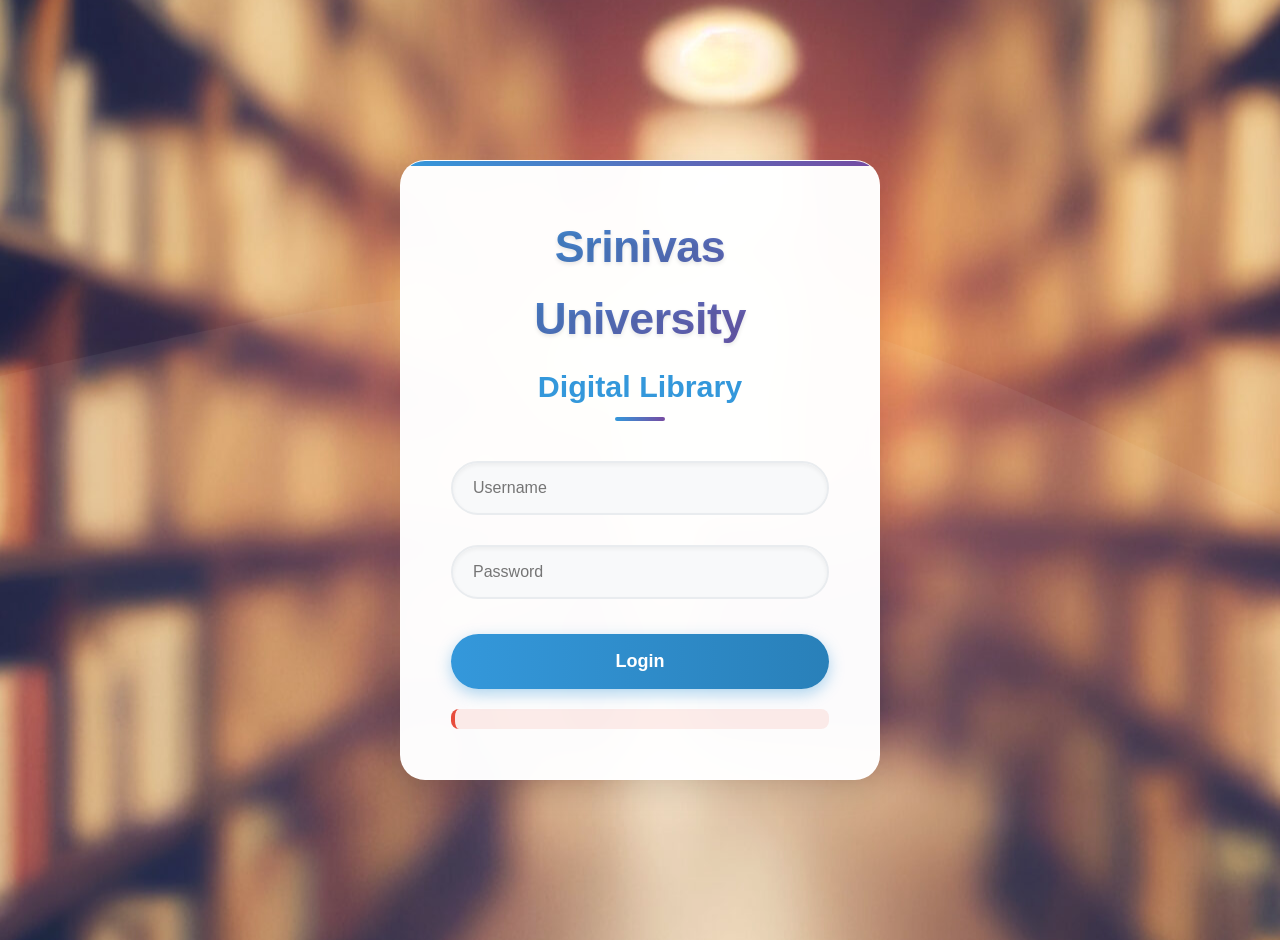
<file: index.html>
<!DOCTYPE html>
<html lang="en">
<head>
  <meta charset="UTF-8" />
  <meta name="viewport" content="width=device-width, initial-scale=1.0" />
  <title>Srinivas University Digital Library</title>
  <link rel="stylesheet" href="https://cdnjs.cloudflare.com/ajax/libs/font-awesome/6.4.0/css/all.min.css">
  <style>
    /* ===== ENHANCED GLOBAL STYLES ===== */
    * {
      margin: 0;
      padding: 0;
      box-sizing: border-box;
      font-family: 'Poppins', 'Segoe UI', Tahoma, Geneva, Verdana, sans-serif;
    }

    :root {
      --primary: #3498db;
      --primary-dark: #2980b9;
      --secondary: #764ba2;
      --accent: #667eea;
      --success: #27ae60;
      --danger: #e74c3c;
      --warning: #f39c12;
      --light: #f8f9fa;
      --dark: #2c3e50;
      --gray: #6c757d;
      --light-gray: #e9ecef;
      --card-shadow: 0 10px 30px rgba(0, 0, 0, 0.1);
      --hover-shadow: 0 15px 35px rgba(0, 0, 0, 0.2);
      --transition: all 0.3s cubic-bezier(0.25, 0.8, 0.25, 1);
    }

    body {
     
      background: url('bg2.jpeg') no-repeat center center fixed;
      color: var(--dark);
      min-height: 100vh;
      display: flex;
      justify-content: center;
      align-items: center;
      padding: 20px;
      line-height: 1.6;
      position: relative;
      overflow-x: hidden;
    }

    body::before {
      content: "";
      position: absolute;
      top: 0;
      left: 0;
      width: 100%;
      height: 100%;
      background: url("data:image/svg+xml,%3Csvg xmlns='http://www.w3.org/2000/svg' viewBox='0 0 1440 320'%3E%3Cpath fill='%23ffffff' fill-opacity='0.05' d='M0,128L48,117.3C96,107,192,85,288,112C384,139,480,213,576,218.7C672,224,768,160,864,138.7C960,117,1056,139,1152,149.3C1248,160,1344,160,1392,160L1440,160L1440,320L1392,320C1344,320,1248,320,1152,320C1056,320,960,320,864,320C768,320,672,320,576,320C480,320,384,320,288,320C192,320,96,320,48,320L0,320Z'%3E%3C/path%3E%3C/svg%3E");
      background-size: cover;
      z-index: -1;
    }

    .section {
      display: none;
      width: 100%;
      max-width: 1200px;
      animation: fadeIn 0.5s ease;
    }

    @keyframes fadeIn {
      from { opacity: 0; transform: translateY(20px); }
      to { opacity: 1; transform: translateY(0); }
    }

    @keyframes pulse {
      0% { transform: scale(1); }
      50% { transform: scale(1.02); }
      100% { transform: scale(1); }
    }

    .section.active {
      display: block;
    }

    .hidden {
      display: none;
    }

    /* ===== ENHANCED LOGIN PAGE ===== */
    #loginPage {
      display: flex;
      justify-content: center;
      align-items: center;
      min-height: 100vh;
    }

    .login-container {
      background: rgba(255, 255, 255, 0.98);
      padding: 50px;
      border-radius: 25px;
      box-shadow: var(--card-shadow);
      width: 100%;
      max-width: 480px;
      text-align: center;
      backdrop-filter: blur(10px);
      border: 1px solid rgba(255, 255, 255, 0.2);
      position: relative;
      overflow: hidden;
    }

    .login-container::before {
      content: "";
      position: absolute;
      top: 0;
      left: 0;
      width: 100%;
      height: 5px;
      background: linear-gradient(to right, var(--primary), var(--secondary));
    }

    .title-block h1 {
      color: var(--dark);
      font-size: 2.8rem;
      margin-bottom: 8px;
      font-weight: 800;
      letter-spacing: -0.5px;
      background: linear-gradient(135deg, var(--primary) 0%, var(--secondary) 100%);
      -webkit-background-clip: text;
      -webkit-text-fill-color: transparent;
      text-shadow: 0 2px 4px rgba(0, 0, 0, 0.1);
    }

    .title-block h2 {
      color: var(--primary);
      font-size: 1.9rem;
      margin-bottom: 35px;
      font-weight: 600;
      position: relative;
      display: inline-block;
    }

    .title-block h2::after {
      content: '';
      position: absolute;
      bottom: -10px;
      left: 50%;
      transform: translateX(-50%);
      width: 50px;
      height: 4px;
      background: linear-gradient(to right, var(--primary), var(--secondary));
      border-radius: 2px;
    }

    #loginForm input {
      width: 100%;
      padding: 16px 20px;
      margin: 15px 0;
      border: 2px solid var(--light-gray);
      border-radius: 50px;
      font-size: 16px;
      transition: var(--transition);
      background: var(--light);
      box-shadow: inset 0 2px 4px rgba(0, 0, 0, 0.05);
    }

    #loginForm input:focus {
      border-color: var(--primary);
      box-shadow: 0 0 15px rgba(52, 152, 219, 0.3), inset 0 2px 4px rgba(0, 0, 0, 0.05);
      outline: none;
      background: white;
    }

    #loginForm button {
      background: linear-gradient(to right, var(--primary), var(--primary-dark));
      color: white;
      border: none;
      padding: 17px;
      border-radius: 50px;
      width: 100%;
      font-size: 18px;
      font-weight: 600;
      margin-top: 20px;
      cursor: pointer;
      transition: var(--transition);
      box-shadow: 0 5px 15px rgba(52, 152, 219, 0.4);
      position: relative;
      overflow: hidden;
    }

    #loginForm button::before {
      content: '';
      position: absolute;
      top: 0;
      left: -100%;
      width: 100%;
      height: 100%;
      background: linear-gradient(90deg, transparent, rgba(255, 255, 255, 0.2), transparent);
      transition: 0.5s;
    }

    #loginForm button:hover::before {
      left: 100%;
    }

    #loginForm button:hover {
      transform: translateY(-3px);
      box-shadow: 0 8px 25px rgba(52, 152, 219, 0.5);
    }

    #loginMessage {
      margin-top: 20px;
      color: var(--danger);
      font-weight: 500;
      padding: 10px;
      border-radius: 8px;
      background: rgba(231, 76, 60, 0.1);
      border-left: 4px solid var(--danger);
    }

    /* ===== ENHANCED DASHBOARD & CONTAINERS ===== */
    .dashboard-container {
      background: rgba(255, 255, 255, 0.98);
      padding: 45px;
      border-radius: 25px;
      box-shadow: var(--card-shadow);
      width: 100%;
      max-width: 850px;
      margin: 0 auto;
      backdrop-filter: blur(10px);
      border: 1px solid rgba(255, 255, 255, 0.2);
      position: relative;
      overflow: hidden;
    }

    .dashboard-container::before {
      content: "";
      position: absolute;
      top: 0;
      left: 0;
      width: 100%;
      height: 5px;
      background: linear-gradient(to right, var(--primary), var(--secondary));
    }

    .dashboard-container h2 {
      color: var(--dark);
      text-align: center;
      margin-bottom: 35px;
      font-size: 2.4rem;
      font-weight: 700;
      position: relative;
      padding-bottom: 15px;
    }

    .dashboard-container h2::after {
      content: '';
      position: absolute;
      bottom: 0;
      left: 50%;
      transform: translateX(-50%);
      width: 80px;
      height: 5px;
      background: linear-gradient(to right, var(--primary), var(--secondary));
      border-radius: 3px;
    }

    .dashboard-container button {
      display: block;
      width: 100%;
      padding: 18px;
      margin: 15px 0;
      border: none;
      border-radius: 12px;
      font-size: 18px;
      font-weight: 600;
      cursor: pointer;
      transition: var(--transition);
      text-align: left;
      padding-left: 25px;
      position: relative;
      overflow: hidden;
    }

    .dashboard-container button i {
      margin-right: 15px;
      width: 24px;
      transition: transform 0.3s ease;
    }

    .dashboard-container button:not(.back-button):hover i {
      transform: scale(1.2);
    }

    .dashboard-container button:not(.back-button) {
      background: linear-gradient(to right, var(--primary), var(--primary-dark));
      color: white;
      box-shadow: 0 5px 15px rgba(52, 152, 219, 0.3);
    }

    .dashboard-container button:not(.back-button):hover {
      transform: translateY(-5px);
      box-shadow: 0 10px 25px rgba(52, 152, 219, 0.4);
    }

    .back-button {
      background: linear-gradient(to right, var(--danger), #c0392b) !important;
      color: white;
      margin-top: 35px !important;
      box-shadow: 0 5px 15px rgba(231, 76, 60, 0.3);
      text-align: center;
    }

    .back-button:hover {
      transform: translateY(-5px);
      box-shadow: 0 10px 25px rgba(231, 76, 60, 0.4);
    }

    /* ===== ENHANCED RULES SECTION ===== */
    #rulesSection ul {
      list-style-type: none;
      margin: 30px 0;
    }

    #rulesSection li {
      padding: 15px 25px;
      margin: 12px 0;
      background: var(--light);
      border-radius: 10px;
      border-left: 5px solid var(--primary);
      font-size: 17px;
      display: flex;
      align-items: center;
      transition: var(--transition);
      box-shadow: 0 3px 10px rgba(0, 0, 0, 0.05);
    }

    #rulesSection li:hover {
      transform: translateX(5px);
      box-shadow: 0 5px 15px rgba(0, 0, 0, 0.1);
    }

    #rulesSection li::before {
      content: '•';
      color: var(--primary);
      font-weight: bold;
      font-size: 20px;
      margin-right: 15px;
    }

    /* ===== ENHANCED DEPARTMENT & BRANCH SECTIONS ===== */
    #branchList {
      display: grid;
      grid-template-columns: repeat(auto-fill, minmax(270px, 1fr));
      gap: 20px;
      margin: 25px 0;
    }

    #branchList button {
      text-align: center;
      padding: 18px;
      border-radius: 12px;
      transition: var(--transition);
    }

    /* ===== ENHANCED BOOK MANAGER ===== */
    #addBookForm {
      display: grid;
      grid-template-columns: 1fr 1fr;
      gap: 20px;
      margin: 25px 0;
    }

    #addBookForm select,
    #addBookForm input {
      padding: 16px;
      border: 2px solid var(--light-gray);
      border-radius: 10px;
      font-size: 16px;
      transition: var(--transition);
      background: var(--light);
      box-shadow: inset 0 2px 4px rgba(0, 0, 0, 0.05);
    }

    #addBookForm select:focus,
    #addBookForm input:focus {
      border-color: var(--primary);
      box-shadow: 0 0 15px rgba(52, 152, 219, 0.3), inset 0 2px 4px rgba(0, 0, 0, 0.05);
      outline: none;
      background: white;
    }

    #addBookForm button {
      grid-column: span 2;
      background: linear-gradient(to right, var(--success), #219653);
      color: white;
      border: none;
      padding: 17px;
      border-radius: 10px;
      font-size: 18px;
      font-weight: 600;
      cursor: pointer;
      transition: var(--transition);
      box-shadow: 0 5px 15px rgba(39, 174, 96, 0.3);
    }

    #addBookForm button:hover {
      transform: translateY(-5px);
      box-shadow: 0 10px 25px rgba(39, 174, 96, 0.4);
    }

    /* ===== ENHANCED STUDENT SECTION ===== */
    #addStudentForm {
      display: grid;
      grid-template-columns: 1fr 1fr;
      gap: 20px;
      margin: 25px 0;
    }

    #addStudentForm input {
      padding: 16px;
      border: 2px solid var(--light-gray);
      border-radius: 10px;
      font-size: 16px;
      transition: var(--transition);
      background: var(--light);
      box-shadow: inset 0 2px 4px rgba(0, 0, 0, 0.05);
    }

    #addStudentForm input:focus {
      border-color: var(--primary);
      box-shadow: 0 0 15px rgba(52, 152, 219, 0.3), inset 0 2px 4px rgba(0, 0, 0, 0.05);
      outline: none;
      background: white;
    }

    #addStudentForm button {
      padding: 16px;
      border: none;
      border-radius: 10px;
      font-size: 17px;
      font-weight: 600;
      cursor: pointer;
      transition: var(--transition);
    }

    #addStudentForm button[type="submit"] {
      background: linear-gradient(to right, var(--success), #219653);
      color: white;
      box-shadow: 0 5px 15px rgba(39, 174, 96, 0.3);
    }

    #addStudentForm button[type="button"] {
      background: linear-gradient(to right, var(--primary), var(--primary-dark));
      color: white;
      box-shadow: 0 5px 15px rgba(52, 152, 219, 0.3);
    }

    #addStudentForm button:hover {
      transform: translateY(-5px);
      box-shadow: 0 10px 25px rgba(0, 0, 0, 0.2);
    }

    /* ===== ENHANCED EXCEL-STYLE BOOKS TABLE ===== */
    #bookList {
      width: 100%;
      max-width: 1100px;
      margin: 25px auto;
      overflow-x: auto;
      background: rgba(255, 255, 255, 0.98);
      border-radius: 15px;
      box-shadow: var(--card-shadow);
      padding: 25px;
      backdrop-filter: blur(10px);
      border: 1px solid rgba(255, 255, 255, 0.2);
    }

    #bookList table {
      width: 100%;
      border-collapse: separate;
      border-spacing: 0;
      font-family: 'Roboto', sans-serif;
      font-size: 16px;
      background: white;
      border-radius: 15px;
      overflow: hidden;
      box-shadow: 0 5px 15px rgba(0, 0, 0, 0.05);
    }

    #bookList th {
      background: linear-gradient(135deg, var(--primary), var(--primary-dark));
      color: rgb(10, 5, 5);
      font-weight: bold;
      padding: 18px;
      text-align: center;
      font-size: 17px;
      letter-spacing: 0.5px;
      position: sticky;
      top: 0;
    }

    #bookList td {
      padding: 16px;
      text-align: center;
      border-bottom: 1px solid var(--light-gray);
      color: var(--dark);
      transition: var(--transition);
    }

    #bookList tr:nth-child(even) {
      background: #f8faff;
    }

    #bookList tr:hover td {
      background: #e6f7ff;
      transform: scale(1.01);
      box-shadow: 0 0 15px rgba(52, 152, 219, 0.1);
    }

    /* Images inside table */
    #bookList img {
      width: 85px;
      height: 110px;
      object-fit: cover;
      border-radius: 8px;
      border: 1px solid #ccc;
      transition: var(--transition);
      box-shadow: 0 4px 10px rgba(0, 0, 0, 0.1);
    }

    #bookList img:hover {
      transform: scale(1.15);
      box-shadow: 0 8px 20px rgba(0, 0, 0, 0.2);
    }

    /* Delete button */
    #bookList button {
      padding: 10px 18px;
      font-size: 14px;
      border: none;
      border-radius: 8px;
      background: linear-gradient(to right, var(--danger), #c0392b);
      color: white;
      cursor: pointer;
      transition: var(--transition);
      box-shadow: 0 4px 10px rgba(231, 76, 60, 0.3);
    }

    #bookList button:hover {
      transform: translateY(-3px);
      box-shadow: 0 8px 15px rgba(231, 76, 60, 0.4);
    }

    /* Table header rounded corners */
    #bookList table tr:first-child th:first-child {
      border-top-left-radius: 15px;
    }
    
    #bookList table tr:first-child th:last-child {
      border-top-right-radius: 15px;
    }
    
    #bookList table tr:last-child td:first-child {
      border-bottom-left-radius: 15px;
    }
    
    #bookList table tr:last-child td:last-child {
      border-bottom-right-radius: 15px;
    }

    /* Responsive adjustments */
    @media (max-width: 992px) {
      .login-container,
      .dashboard-container {
        padding: 35px;
      }
      
      .title-block h1 {
        font-size: 2.4rem;
      }
      
      .title-block h2 {
        font-size: 1.7rem;
      }
    }

    @media (max-width: 768px) {
      body {
        padding: 15px;
      }
      
      .login-container,
      .dashboard-container {
        padding: 25px;
        border-radius: 20px;
      }
      
      .dashboard-container h2 {
        font-size: 2rem;
      }
      
      #addBookForm,
      #addStudentForm {
        grid-template-columns: 1fr;
        gap: 15px;
      }
      
      #addBookForm button,
      #addStudentForm button {
        grid-column: span 1;
      }
      
      #bookList {
        padding: 15px;
      }
      
      #bookList table {
        font-size: 14px;
      }
      
      #bookList th,
      #bookList td {
        padding: 12px;
      }
      
      #branchList {
        grid-template-columns: 1fr;
      }
    }

    @media (max-width: 480px) {
      .login-container,
      .dashboard-container {
        padding: 20px;
      }
      
      .title-block h1 {
        font-size: 2rem;
      }
      
      .title-block h2 {
        font-size: 1.5rem;
      }
      
      #loginForm input,
      #loginForm button,
      .dashboard-container button {
        padding: 14px;
      }
      
      #rulesSection li {
        padding: 12px 18px;
        font-size: 15px;
      }
    }

    /* Custom scrollbar */
    ::-webkit-scrollbar {
      width: 8px;
      height: 8px;
    }

    ::-webkit-scrollbar-track {
      background: #f1f1f1;
      border-radius: 10px;
    }

    ::-webkit-scrollbar-thumb {
      background: var(--primary);
      border-radius: 10px;
    }

    ::-webkit-scrollbar-thumb:hover {
      background: var(--primary-dark);
    }

    /* Floating notification */
    .notification {
      position: fixed;
      top: 20px;
      right: 20px;
      padding: 15px 25px;
      border-radius: 8px;
      background: var(--success);
      color: white;
      box-shadow: var(--card-shadow);
      z-index: 1000;
      transform: translateX(100%);
      opacity: 0;
      transition: all 0.3s ease;
    }

    .notification.show {
      transform: translateX(0);
      opacity: 1;
    }

    .notification.error {
      background: var(--danger);
    }

    /* Loading animation */
    .loading {
      display: inline-block;
      width: 20px;
      height: 20px;
      border: 3px solid rgba(255,255,255,.3);
      border-radius: 50%;
      border-top-color: #fff;
      animation: spin 1s ease-in-out infinite;
    }

    @keyframes spin {
      to { transform: rotate(360deg); }
    }
  </style>
</head>
<body>

  <!-- 🔐 Login Page -->
  <section id="loginPage" class="section active">
    <div class="login-container">
      <div class="title-block">
        <h1>Srinivas University</h1>
        <h2>Digital Library</h2>
      </div>

      <form id="loginForm">
        <input type="text" id="username" placeholder="Username" required />
        <input type="password" id="password" placeholder="Password" required />
        <button type="submit">Login</button>
      </form>
      <p id="loginMessage"></p>
    </div>
  </section>

  <!-- 📚 Dashboard Page -->
  <section id="dashboardPage" class="section hidden">
    <div class="dashboard-container">
      <h2>Welcome to the Library Dashboard</h2>
      <button onclick="goToSection('rulesSection')"><i class="fas fa-scroll"></i> Rules & Regulations</button>
      <button onclick="goToSection('departmentSection')"><i class="fas fa-building"></i> Departments</button>
      <button onclick="goToSection('bookManagerSection')"><i class="fas fa-book"></i> Book Manager</button>
      <button onclick="goToSection('studentSection')"><i class="fas fa-user-graduate"></i> Student Data</button>
      <button class="back-button" onclick="logout()"><i class="fas fa-sign-out-alt"></i> Logout</button>
    </div>
  </section>

  <!-- 📜 Rules Section -->
  <section id="rulesSection" class="section hidden">
    <div class="dashboard-container">
      <h2>Library Rules & Regulations</h2>
      <ul>
        <li>Max 3 books per student</li>
        <li>Borrowing period: 14 days</li>
        <li>Late return fine: ₹5/day</li>
        <li>Lost book penalty: Full book cost</li>
        <li>Reference books: In-library use only</li>
        <li>Library Timings: 9:00 AM – 6:00 PM (Mon–Sat)</li>
        <li>Faculty: Dr. Asha, Mr. Ramesh, Ms. Priya</li>
      </ul>
      <button class="back-button" onclick="goToSection('dashboardPage')"><i class="fas fa-arrow-left"></i> Back</button>
    </div>
  </section>

  <!-- 🏛 Departments -->
  <section id="departmentSection" class="section hidden">
    <div class="dashboard-container">
      <h2>Select Department</h2>
      <button onclick="selectDepartment('Engineering')"><i class="fas fa-cogs"></i> Engineering</button>
      <button onclick="selectDepartment('Medical')"><i class="fas fa-heartbeat"></i> Medical</button>
      <button class="back-button" onclick="goToSection('dashboardPage')"><i class="fas fa-arrow-left"></i> Back</button>
    </div>
  </section>

  <!-- 🧪 Branches -->
  <section id="branchSection" class="section hidden">
    <div class="dashboard-container">
      <h2 id="branchTitle">Branches</h2>
      <div id="branchList"></div>
      <button class="back-button" onclick="goToSection('departmentSection')"><i class="fas fa-arrow-left"></i> Back</button>
    </div>
  </section>

  <!-- 📚 Books -->
  <section id="bookSection" class="section hidden">
    <div class="dashboard-container">
      <h2>Books in Branch</h2>
      <div id="bookList" class="book-grid"></div>
      <button class="back-button" onclick="goToSection('branchSection')"><i class="fas fa-arrow-left"></i> Back</button>
    </div>
  </section>

  <!-- 📚 Book Manager -->
  <section id="bookManagerSection" class="section hidden">
    <div class="dashboard-container">
      <h2>Manage Books</h2>
      <form id="addBookForm" enctype="multipart/form-data" method="POST">
        <select id="bookDepartment" name="department" required>
          <option value="">Select Department</option>
          <option value="Engineering">Engineering</option>
          <option value="Medical">Medical</option>
        </select>

        <select id="bookBranch" name="branch" required>
          <option value="">Select Branch</option>
        </select>

        <input type="text" id="bookTitle" name="title" placeholder="Book Title" required />
        <input type="text" id="bookAuthor" name="author" placeholder="Author Name" required />
        <input type="text" id="bookCupboard" name="cupboard" placeholder="Cupboard Number" required />
        <input type="file" id="bookImage" name="image" accept="image/*" />
        <button type="submit">Add Book</button>
      </form>
      <div id="bookManagerList" class="book-grid"></div>
      <button class="back-button" onclick="goToSection('dashboardPage')"><i class="fas fa-arrow-left"></i> Back</button>
    </div>
  </section>

  <!-- 👨‍🎓 Student Data -->
  <section id="studentSection" class="section hidden">
    <div class="dashboard-container">
      <h2>Student Issue / Return</h2>
      <form id="addStudentForm">
        <input type="text" id="studentId" placeholder="Student ID" required />
        <input type="text" id="studentName" placeholder="Student Name" required />
        <input type="text" id="issuedBook" placeholder="Book Title" required />
        <input type="datetime-local" id="issueDate" required />
        <input type="datetime-local" id="returnDate" required />
        <button type="submit">Add Record</button>
        <button type="button" onclick="window.location.href='student_records.html'">View Records</button>
      </form>
      <button class="back-button" onclick="goToSection('dashboardPage')"><i class="fas fa-arrow-left"></i> Back</button>
    </div>
  </section>

  <script>
    // ===== LOGIN FORM HANDLING =====
    document.getElementById('loginForm').addEventListener('submit', function(e) {
      e.preventDefault();
      
      const username = document.getElementById('username').value;
      const password = document.getElementById('password').value;
      const loginMessage = document.getElementById('loginMessage');
      
      // Simple validation (in a real app, you would verify with a server)
      if (username && password) {
        // Hide login page completely
        document.getElementById('loginPage').style.display = 'none';
        
        // Show dashboard
        document.getElementById('dashboardPage').classList.remove('hidden');
        document.getElementById('dashboardPage').classList.add('active');
        
        loginMessage.textContent = '';
      } else {
        loginMessage.textContent = 'Please enter both username and password';
      }
    });

    function logout() {
      // Show login page again
      document.getElementById('loginPage').style.display = 'flex';
      
      // Hide dashboard
      document.getElementById('dashboardPage').classList.remove('active');
      document.getElementById('dashboardPage').classList.add('hidden');
      
      // Clear login form
      document.getElementById('loginForm').reset();
    }

    function goToSection(sectionId) {
      // Hide all sections
      const sections = document.querySelectorAll('.section');
      sections.forEach(section => {
        section.classList.remove('active');
        section.classList.add('hidden');
      });
      
      // Show the requested section
      document.getElementById(sectionId).classList.remove('hidden');
      document.getElementById(sectionId).classList.add('active');
    }

    // Department and branch selection functions
   const branches = {
  Engineering: ["Computer Science", "Mechanical", "Civil", "Electronics"],
  Medical: ["Anatomy", "Pharmacy", "Pathology", "Microbiology"]
};

function selectDepartment(department) {
  goToSection("branchSection");
  document.getElementById("branchTitle").textContent = `${department} Branches`;
  const branchList = document.getElementById("branchList");
  branchList.innerHTML = "";

  branches[department].forEach(branch => {
    const btn = document.createElement("button");
    btn.textContent = branch;
    btn.onclick = () => showBooks(department, branch);
    branchList.appendChild(btn);
  });
}

// 📚 Book Manager
// Populate branch dropdown when department changes
document.getElementById("bookDepartment")?.addEventListener("change", function () {
  const dept = this.value;
  const branchSelect = document.getElementById("bookBranch");
  branchSelect.innerHTML = '<option value="">Select Branch</option>';

  if (branches[dept]) {
    branches[dept].forEach(branch => {
      const opt = document.createElement("option");
      opt.value = branch;
      opt.textContent = branch;
      branchSelect.appendChild(opt);
    });
  }
});

// ✅ Add Book (with image upload)
document.getElementById("addBookForm")?.addEventListener("submit", async function (e) {
  e.preventDefault();

  const formData = new FormData(this);

  let res = await fetch("books.php?action=add", {
    method: "POST",
    body: formData
  });

  try {
    let data = await res.json();
    if (data.success) {
      alert("✅ Book added successfully!");
      const dept = document.getElementById("bookDepartment").value;
      const branch = document.getElementById("bookBranch").value;
      if (dept && branch) {
        showBooks(dept, branch); // refresh list immediately
      }
      this.reset();
    } else {
      alert("⚠️ Failed to add book");
    }
  } catch (err) {
    alert("⚠️ Server error. Check books.php response.");
  }
});

// 📚 Show Books in branch (Excel-style table with image)
async function showBooks(department, branch) {
  goToSection("bookSection");
  const bookList = document.getElementById("bookList");
  bookList.innerHTML = "";

  let res = await fetch(`books.php?action=list&department=${department}&branch=${branch}`);
  let books = await res.json();

  if (!books || books.length === 0) {
    bookList.innerHTML = `<p style="text-align:center; font-size:18px; color:#555;">
      📚 No books available for <strong>${branch}</strong> branch yet.
    </p>`;
    return;
  }

  const table = document.createElement("table");
  table.style.width = "100%";
  table.style.borderCollapse = "collapse";
  table.innerHTML = `
    <thead>
      <tr>
        <th style="border:1px solid #555; padding:8px; background:#e6f7ff;">ID</th>
        <th style="border:1px solid #555; padding:8px; background:#e6f7ff;">Image</th>
        <th style="border:1px solid #555; padding:8px; background:#e6f7ff;">Title</th>
        <th style="border:1px solid #555; padding:8px; background:#e6f7ff;">Author</th>
        <th style="border:1px solid #555; padding:8px; background:#e6f7ff;">Cupboard</th>
        <th style="border:1px solid #555; padding:8px; background:#e6f7ff;">Action</th>
      </tr>
    </thead>
    <tbody></tbody>
  `;

  const tbody = table.querySelector("tbody");

  books.forEach(book => {
    const row = document.createElement("tr");
    row.innerHTML = `
      <td style="border:1px solid #555; padding:8px; text-align:center;">${book.id}</td>
      <td style="border:1px solid #555; padding:8px; text-align:center;">
        ${book.image ? `<a href="${book.image}" target="_blank"><img src="${book.image}" style="width:60px;height:80px;object-fit:cover;border-radius:4px;" /></a>` : "📕"}
      </td>
      <td style="border:1px solid #555; padding:8px;">${book.title}</td>
      <td style="border:1px solid #555; padding:8px;">${book.author}</td>
      <td style="border:1px solid #555; padding:8px; text-align:center;">${book.cupboard}</td>
      <td style="border:1px solid #555; padding:8px; text-align:center;">
        <button onclick="deleteBook(${book.id}, '${department}', '${branch}')">Delete</button>
      </td>
    `;
    tbody.appendChild(row);
  });

  bookList.appendChild(table);
}

// Delete book
async function deleteBook(id, department, branch) {
  await fetch("books.php?action=delete", {
    method: "POST",
    headers: { "Content-Type": "application/json" },
    body: JSON.stringify({ id })
  });
  showBooks(department, branch);
}

// 👨‍🎓 Student Manager
const studentForm = document.getElementById("addStudentForm");
const studentList = document.getElementById("studentList");

// Format date for display
function formatDate(dateStr) {
  if (!dateStr) return "";
  const date = new Date(dateStr);
  return date.toLocaleString("en-GB", {
    day: "2-digit", month: "short", year: "numeric",
    hour: "2-digit", minute: "2-digit"
  });
}

// Add student record
studentForm?.addEventListener("submit", async function (e) {
  e.preventDefault();
  const studentId = document.getElementById("studentId").value.trim();
  const studentName = document.getElementById("studentName").value.trim();
  const issuedBook = document.getElementById("issuedBook").value.trim();
  const issueDate = document.getElementById("issueDate").value;
  const returnDate = document.getElementById("returnDate").value;

  let res = await fetch("students.php?action=add", {
    method: "POST",
    headers: { "Content-Type": "application/json" },
    body: JSON.stringify({ studentId, studentName, issuedBook, issueDate, returnDate })
  });
  let data = await res.json();

  if (data.success) {
    renderStudentList();
    studentForm.reset();
  }
});

// List student records
async function renderStudentList() {
  studentList.innerHTML = "";
  let res = await fetch("students.php?action=list");
  let records = await res.json();

  if (!records || records.length === 0) {
    studentList.innerHTML = "<p>No student records found.</p>";
    return;
  }

  records.forEach(record => {
    const div = document.createElement("div");
    div.className = "student-record";
    div.innerHTML = `
      <p><strong>ID:</strong> ${record.student_id}</p>
      <p><strong>Name:</strong> ${record.student_name}</p>
      <p><strong>Book:</strong> ${record.issued_book}</p>
      <p><strong>Issued:</strong> ${formatDate(record.issue_date)}</p>
      <p><strong>Return:</strong> ${formatDate(record.return_date)}</p>
      <button onclick="deleteStudent(${record.id})">Delete</button>
    `;
    studentList.appendChild(div);
  });
}

// Delete student record
async function deleteStudent(id) {
  await fetch("students.php?action=delete", {
    method: "POST",
    headers: { "Content-Type": "application/json" },
    body: JSON.stringify({ id })
  });
  renderStudentList();
}

// Auto-load student list when section is opened
document.querySelector("button[onclick=\"goToSection('studentSection')\"]")
  ?.addEventListener("click", renderStudentList);

  </script>
</body>
</html>
</file>
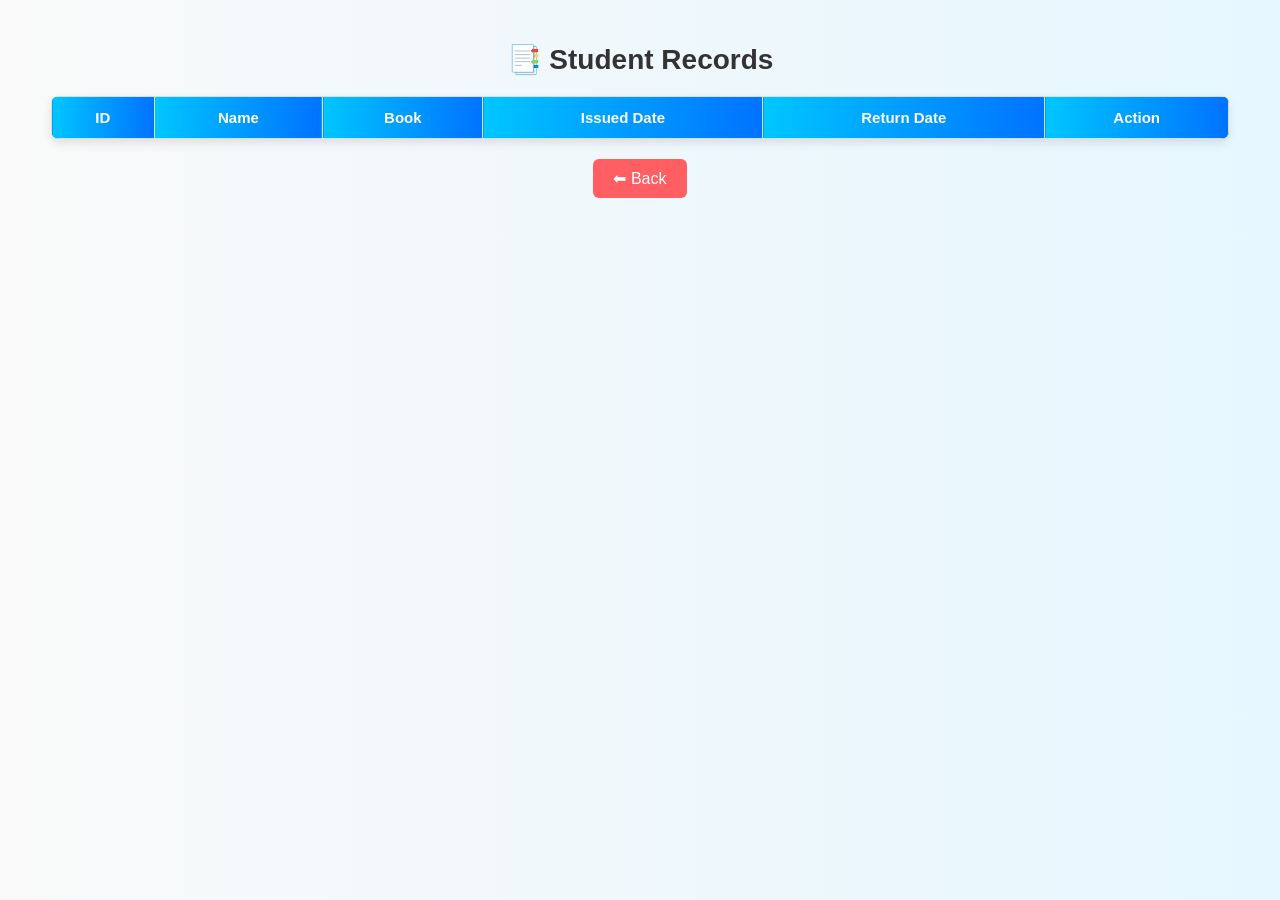
<file: student_records.html>
<!DOCTYPE html>
<html lang="en">
<head>
  <meta charset="UTF-8" />
  <meta name="viewport" content="width=device-width, initial-scale=1.0" />
  <title>Student Records</title>
  <style>
    body {
      font-family: Arial, sans-serif;
      background: linear-gradient(to right, #f9f9f9, #e6f7ff);
      margin: 0;
      padding: 20px;
    }

    h2 {
      text-align: center;
      color: #333;
      margin-bottom: 20px;
      font-size: 28px;
    }

    table {
      width: 100%;
      border-collapse: collapse;
      box-shadow: 0px 4px 10px rgba(0,0,0,0.1);
      border-radius: 8px;
      overflow: hidden;
    }

    th, td {
      border: 1px solid #ddd;
      padding: 12px;
      text-align: center;
      font-size: 15px;
    }

    th {
      background: linear-gradient(to right, #00c6ff, #0072ff);
      color: white;
      font-weight: bold;
    }

    tr:nth-child(even) {
      background-color: #f9f9f9;
    }

    tr:hover {
      background-color: #e6f7ff;
      transition: 0.3s;
    }

    button {
      padding: 8px 12px;
      background: #0072ff;
      color: white;
      border: none;
      border-radius: 5px;
      cursor: pointer;
    }

    button:hover {
      background: #0056cc;
    }

    #studentTable {
      margin: auto;
      max-width: 95%;
    }

    .back-btn {
      display: block;
      margin: 20px auto;
      padding: 10px 20px;
      font-size: 16px;
      background: #ff5e62;
      border: none;
      color: white;
      border-radius: 6px;
      cursor: pointer;
    }

    .back-btn:hover {
      background: #e84148;
    }
  </style>
</head>
<body>
  <h2>📑 Student Records</h2>
  <table id="studentTable">
    <thead>
      <tr>
        <th>ID</th>
        <th>Name</th>
        <th>Book</th>
        <th>Issued Date</th>
        <th>Return Date</th>
        <th>Action</th>
      </tr>
    </thead>
    <tbody></tbody>
  </table>
  <button class="back-btn" onclick="window.location.href='index.html'">⬅ Back</button>

  <script>
    // Format date helper
    function formatDate(dateStr) {
      if (!dateStr) return "";
      const date = new Date(dateStr);
      return date.toLocaleString("en-GB", {
        day: "2-digit", month: "short", year: "numeric",
        hour: "2-digit", minute: "2-digit"
      });
    }

    // Fetch and display records in table
    async function loadStudentRecords() {
      let res = await fetch("students.php?action=list");
      let records = await res.json();
      const tbody = document.querySelector("#studentTable tbody");
      tbody.innerHTML = "";

      if (records.length === 0) {
        tbody.innerHTML = "<tr><td colspan='6'>No records found</td></tr>";
        return;
      }

      records.forEach(record => {
        const row = document.createElement("tr");
        row.innerHTML = `
          <td>${record.student_id}</td>
          <td>${record.student_name}</td>
          <td>${record.issued_book}</td>
          <td>${formatDate(record.issue_date)}</td>
          <td>${formatDate(record.return_date)}</td>
          <td><button onclick="deleteStudent(${record.id})">Delete</button></td>
        `;
        tbody.appendChild(row);
      });
    }

    // Delete record
    async function deleteStudent(id) {
      await fetch("students.php?action=delete", {
        method: "POST",
        headers: { "Content-Type": "application/json" },
        body: JSON.stringify({ id })
      });
      loadStudentRecords();
    }

    // Load on page open
    loadStudentRecords();
  </script>
</body>
</html>
</file>
